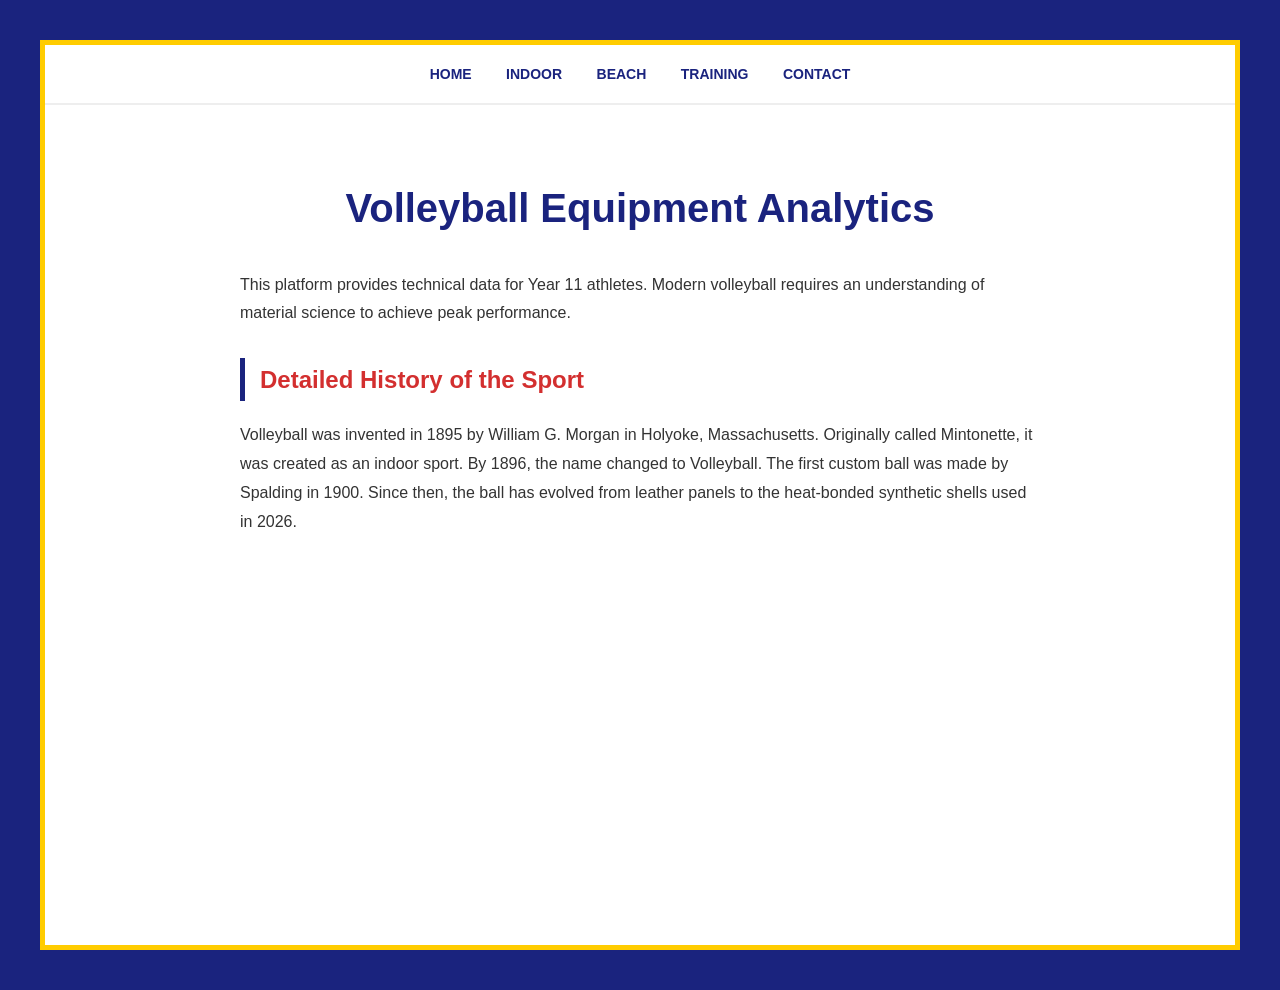
<file: index.html>
<!DOCTYPE html>
<html>
<head>
    <meta charset="UTF-8">
    <title>Volleyball Hub | Home</title>
    <link rel="stylesheet" href="style.css">
</head>
<body>
    <nav>
        <a href="index.html">Home</a>
        <a href="indoor.html">Indoor</a>
        <a href="beach.html">Beach</a>
        <a href="training.html">Training</a>
        <a href="contact.html">Contact</a>
    </nav>
    <div class="container">
        <h1>Volleyball Equipment Analytics</h1>
        <p>This platform provides technical data for Year 11 athletes. Modern volleyball requires an understanding of material science to achieve peak performance.</p>
        <h2>Detailed History of the Sport</h2>
        <p>Volleyball was invented in 1895 by William G. Morgan in Holyoke, Massachusetts. Originally called Mintonette, it was created as an indoor sport. By 1896, the name changed to Volleyball. The first custom ball was made by Spalding in 1900. Since then, the ball has evolved from leather panels to the heat-bonded synthetic shells used in 2026.</p>
    </div>
</body>
</html>
</file>
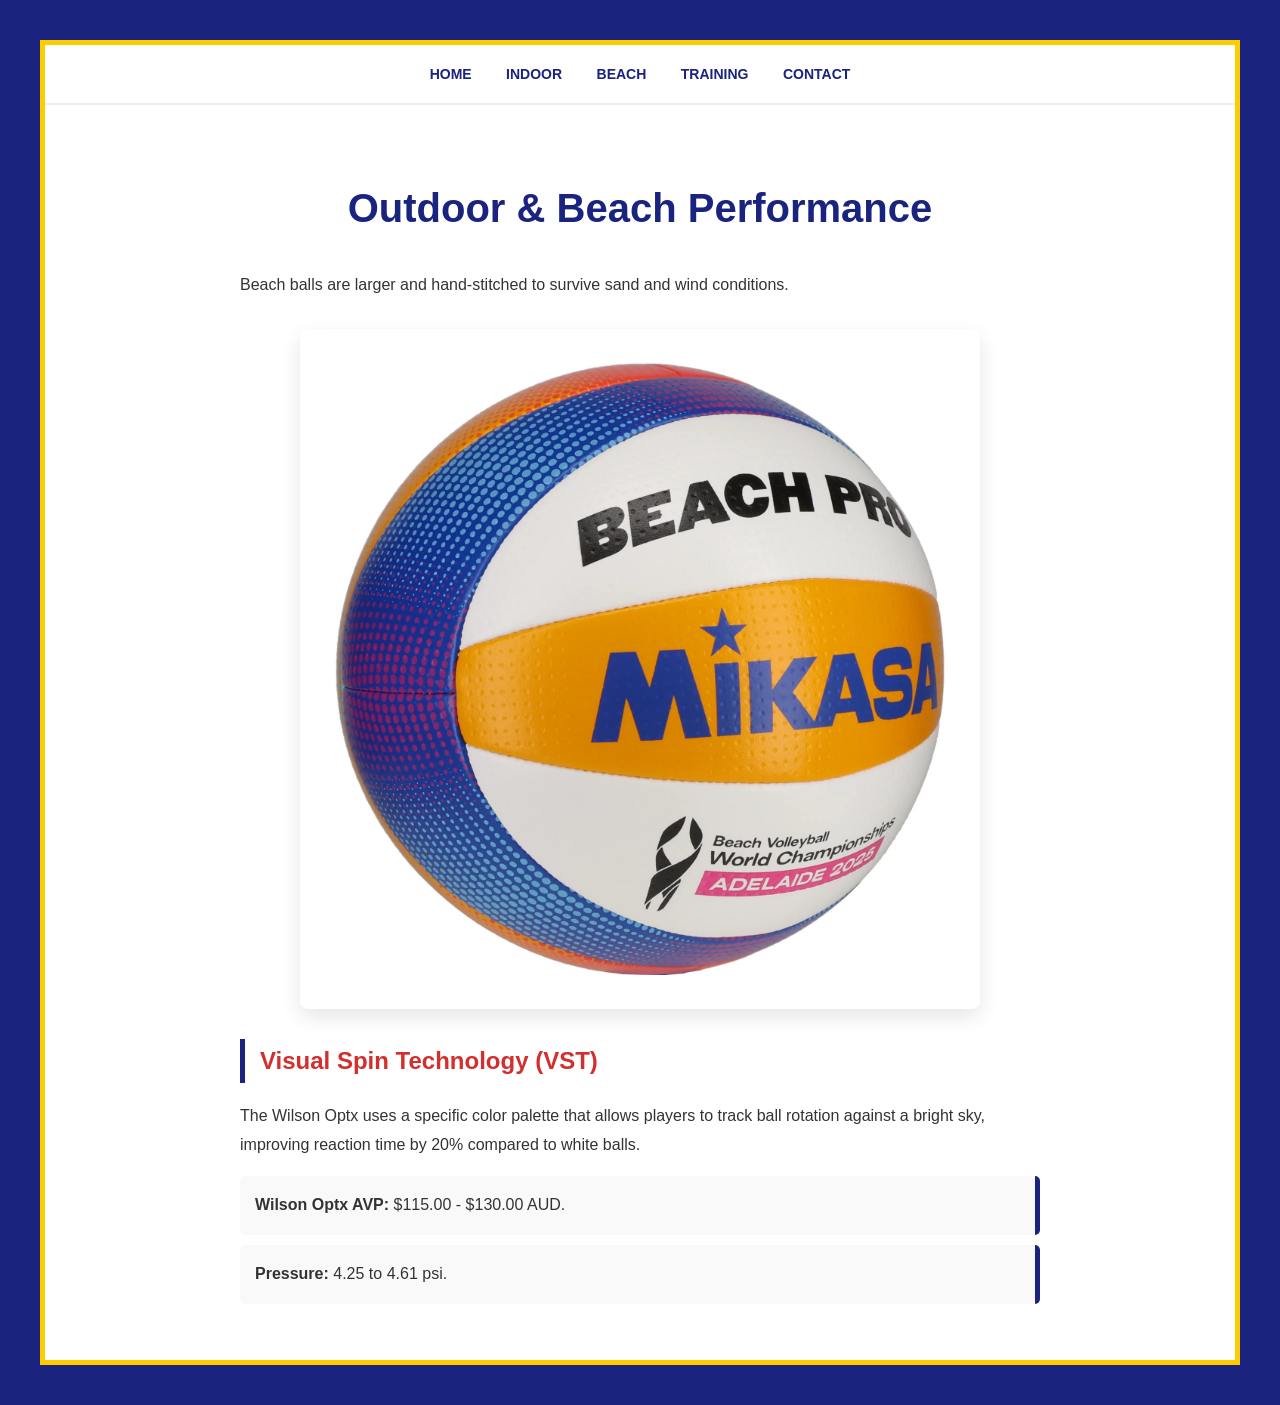
<file: beach.html>
<!DOCTYPE html>
<html>
<head>
    <meta charset="UTF-8">
    <title>Beach Equipment</title>
    <link rel="stylesheet" href="style.css">
</head>
<body>
    <nav>
        <a href="index.html">Home</a>
        <a href="indoor.html">Indoor</a>
        <a href="beach.html">Beach</a>
        <a href="training.html">Training</a>
        <a href="contact.html">Contact</a>
    </nav>
    <div class="container">
        <h1>Outdoor & Beach Performance</h1>
        <p>Beach balls are larger and hand-stitched to survive sand and wind conditions.</p>
        <img src="beach.jpg" alt="Beach Volleyball">
        <h2>Visual Spin Technology (VST)</h2>
        <p>The Wilson Optx uses a specific color palette that allows players to track ball rotation against a bright sky, improving reaction time by 20% compared to white balls.</p>
        <ul>
            <li><strong>Wilson Optx AVP:</strong> $115.00 - $130.00 AUD.</li>
            <li><strong>Pressure:</strong> 4.25 to 4.61 psi.</li>
        </ul>
    </div>
</body>
</html>
</file>
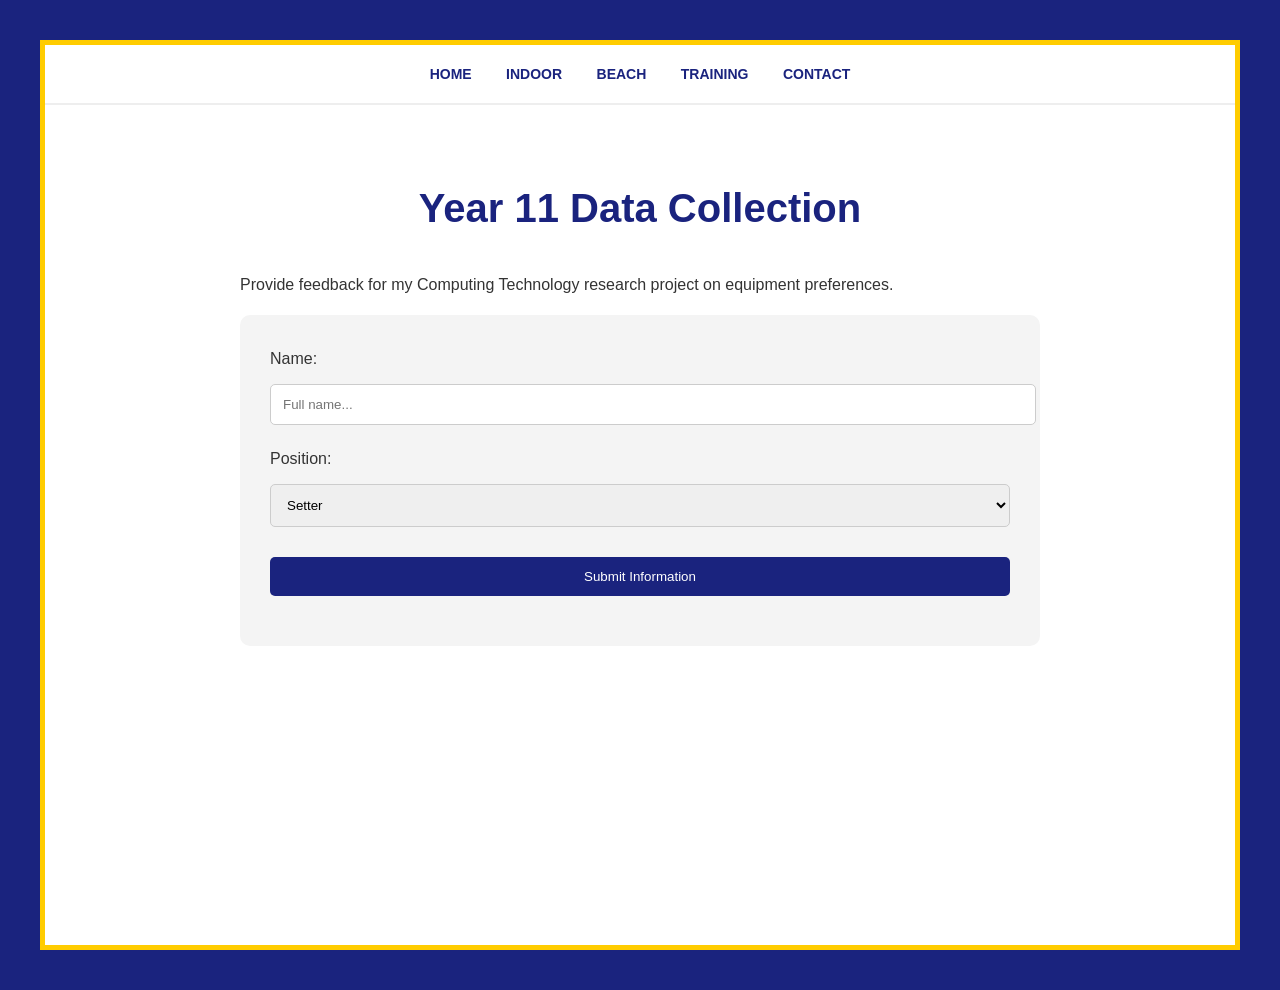
<file: contact.html>
<!DOCTYPE html>
<html>
<head>
    <meta charset="UTF-8">
    <title>Contact & Feedback</title>
    <link rel="stylesheet" href="style.css">
</head>
<body>
    <nav>
        <a href="index.html">Home</a>
        <a href="indoor.html">Indoor</a>
        <a href="beach.html">Beach</a>
        <a href="training.html">Training</a>
        <a href="contact.html">Contact</a>
    </nav>
    <div class="container">
        <h1>Year 11 Data Collection</h1>
        <p>Provide feedback for my Computing Technology research project on equipment preferences.</p>
        <form>
            <label>Name:</label>
            <input type="text" placeholder="Full name...">
            <label>Position:</label>
            <select>
                <option>Setter</option>
                <option>Hitter</option>
                <option>Libero</option>
            </select>
            <input type="submit" value="Submit Information">
        </form>
    </div>
</body>
</html>
</file>
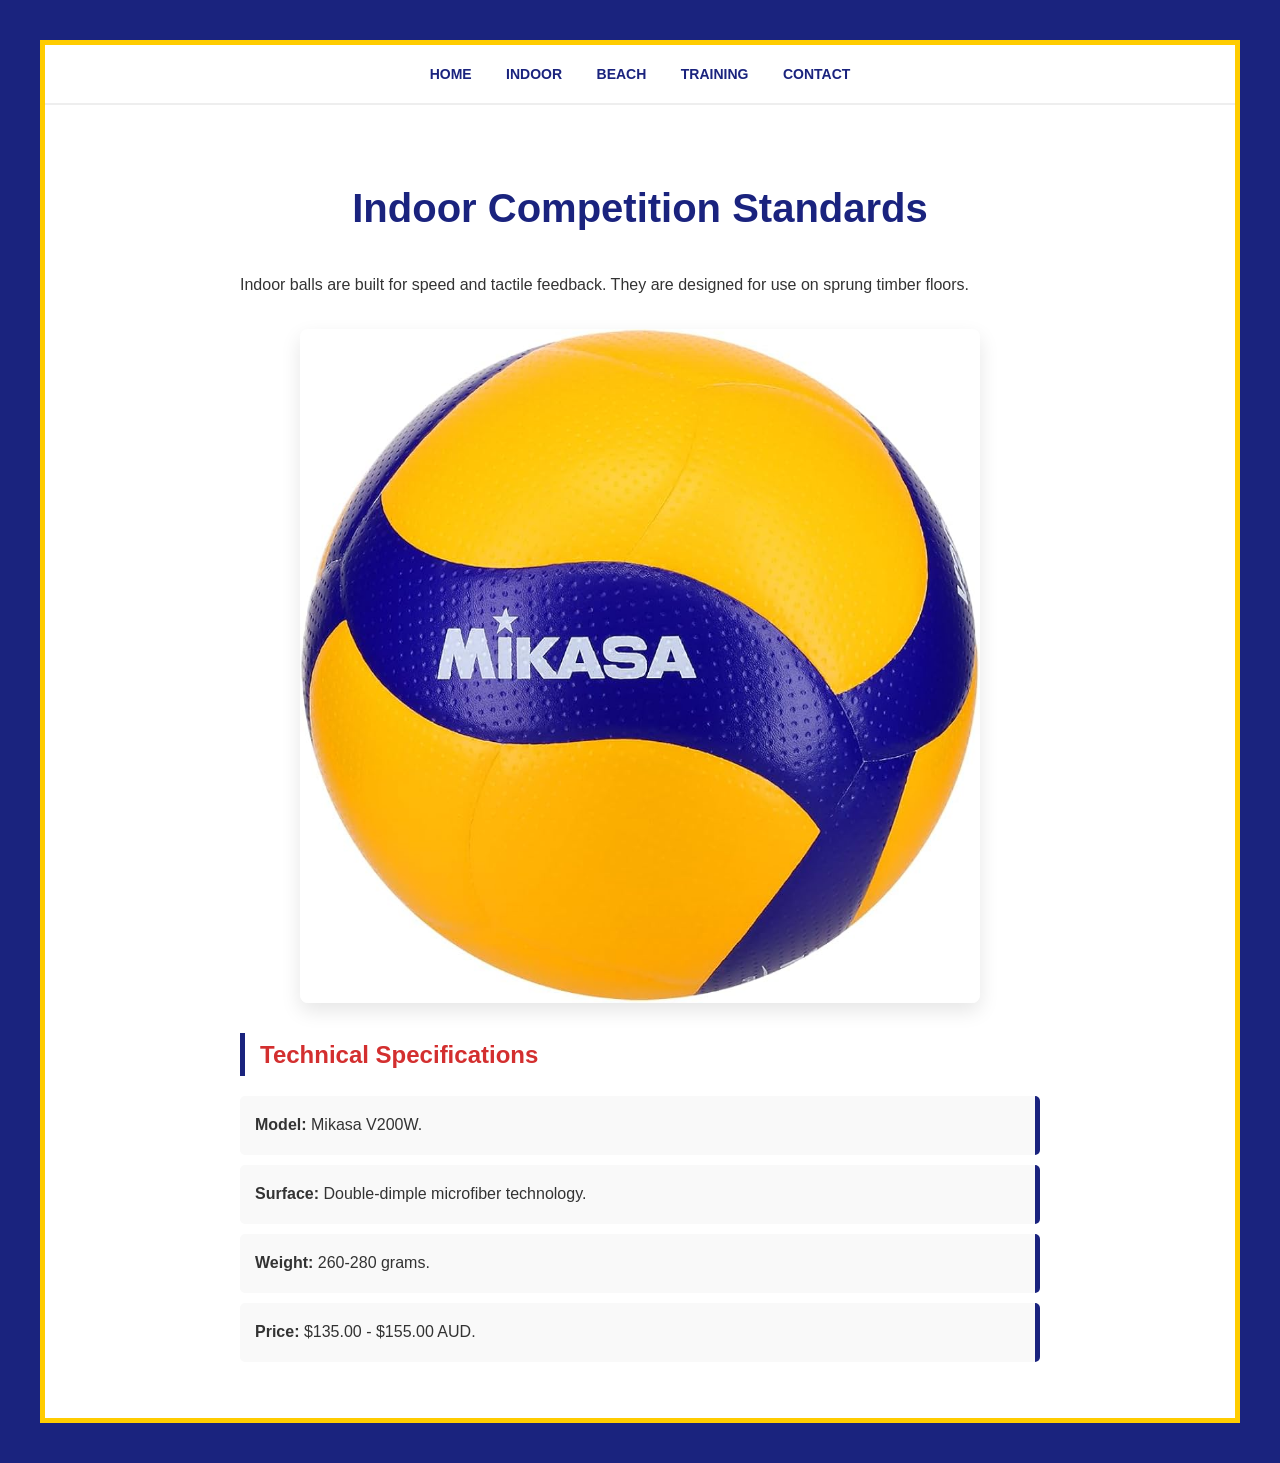
<file: indoor.html>
<!DOCTYPE html>
<html>
<head>
    <meta charset="UTF-8">
    <title>Indoor Equipment</title>
    <link rel="stylesheet" href="style.css">
</head>
<body>
    <nav>
        <a href="index.html">Home</a>
        <a href="indoor.html">Indoor</a>
        <a href="beach.html">Beach</a>
        <a href="training.html">Training</a>
        <a href="contact.html">Contact</a>
    </nav>
    <div class="container">
        <h1>Indoor Competition Standards</h1>
        <p>Indoor balls are built for speed and tactile feedback. They are designed for use on sprung timber floors.</p>
        <img src="indoor.jpg" alt="Indoor Volleyball">
        <h2>Technical Specifications</h2>
        <ul>
            <li><strong>Model:</strong> Mikasa V200W.</li>
            <li><strong>Surface:</strong> Double-dimple microfiber technology.</li>
            <li><strong>Weight:</strong> 260-280 grams.</li>
            <li><strong>Price:</strong> $135.00 - $155.00 AUD.</li>
        </ul>
    </div>
</body>
</html>
</file>
<file: style.css>
/* Layout and Large Navy Border */
html {
    background-color: #1a237e;
    padding: 40px;
}

body {
    font-family: sans-serif;
    margin: 0;
    padding: 0;
    background-color: #ffffff;
    color: #333;
    border: 5px solid #ffcc00; /* Gold inner frame */
    min-height: 100vh;
}

/* Navigation Bar */
nav {
    background-color: #ffffff;
    padding: 20px;
    text-align: center;
    border-bottom: 2px solid #eeeeee;
}

nav a {
    color: #1a237e;
    margin: 0 15px;
    text-decoration: none;
    font-weight: bold;
    text-transform: uppercase;
    font-size: 14px;
}

nav a:hover {
    color: #d32f2f;
}

/* Content Container */
.container {
    max-width: 800px;
    margin: 0 auto;
    padding: 40px 20px;
    line-height: 1.8;
}

h1 {
    color: #1a237e;
    text-align: center;
    font-size: 2.5em;
}

h2 {
    color: #d32f2f;
    border-left: 5px solid #1a237e;
    padding-left: 15px;
    margin-top: 30px;
}

/* Image and Video Scaling */
img, video {
    display: block;
    margin: 30px auto;
    width: 85%;
    max-width: 700px;
    height: auto;
    border-radius: 8px;
    box-shadow: 0 8px 20px rgba(0,0,0,0.1);
}

/* Bullet Points and Forms */
ul { padding: 0; list-style: none; }
li { background: #f9f9f9; margin: 10px 0; padding: 15px; border-radius: 5px; border-right: 5px solid #1a237e; }

form { background: #f4f4f4; padding: 30px; border-radius: 10px; }
input, select, textarea { width: 100%; padding: 12px; margin: 10px 0 20px; border: 1px solid #ccc; border-radius: 5px; }
input[type="submit"] { background: #1a237e; color: white; border: none; font-weight:
</file>
